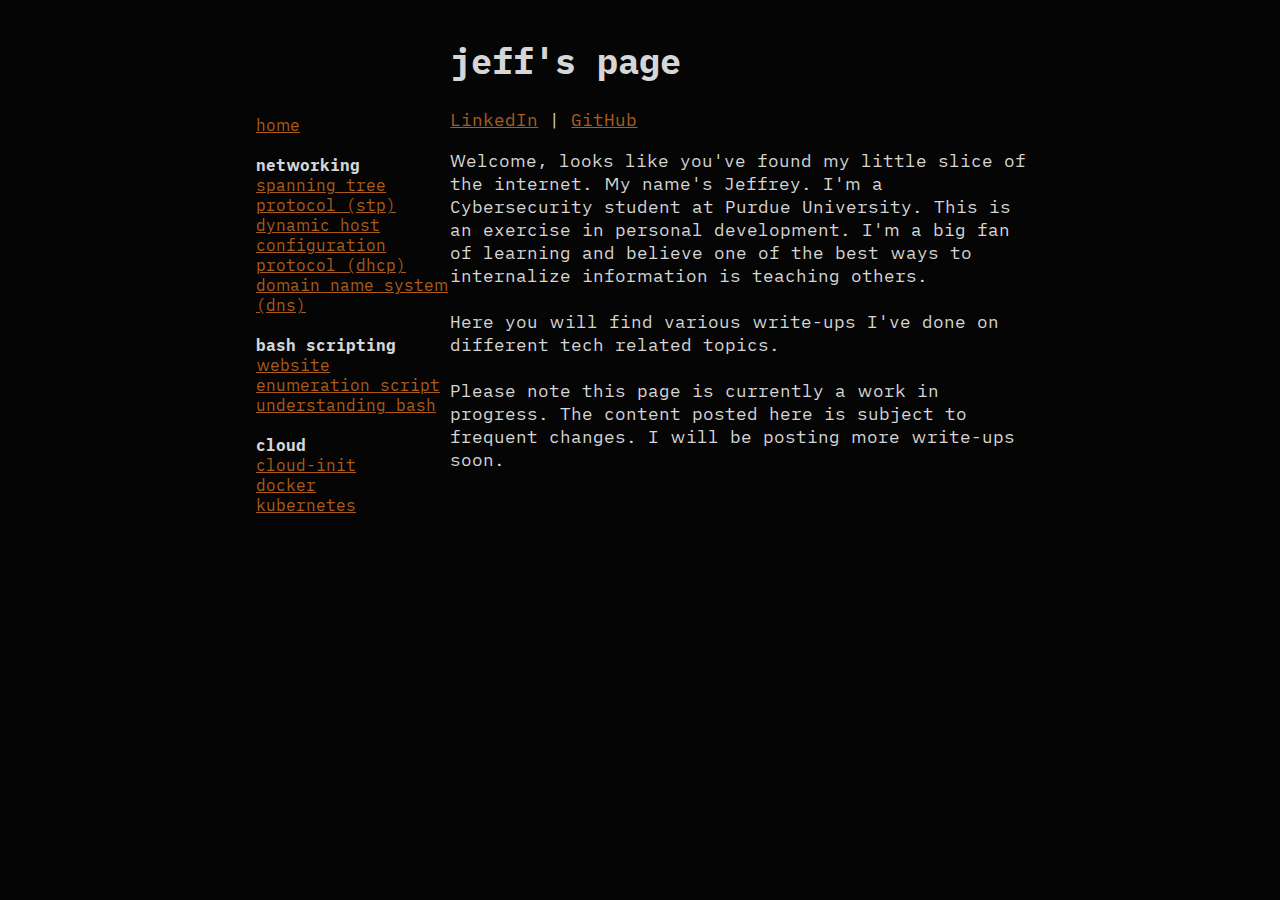
<file: index.html>
<!DOCTYPE html>

<head>
	<link rel="stylesheet" href="style.css">
</head>

<title>
Jeff's Page
</title>

<body>

<div id="Sidenav" class="sidenav">
 
  <a href="index.html">home</a> <br> <br>
  <li> networking </li>
    <a href="stp.html">spanning tree protocol (stp)</a> <br>
    <a href="dhcp.html"> dynamic host configuration protocol (dhcp)</a> <br>
    <a href="dns.html">domain name system (dns)</a> <br> <br>
  
  <li> bash scripting </li>
    <a href="enumeration.html">website enumeration script</a><br>
    <a href="basic.html">understanding bash</a> <br> <br>

  <li> cloud </li>
    <a href="cloud-init.html">cloud-init </a> <br>
    <a href="docker.html">docker</a><br>
    <a href="kubernetes.html">kubernetes</a><br>
</div>

<div id="center"> <h1 id="head"> jeff's page </h1> <a href="https://www.linkedin.com/in/jeffreysamuels22/">LinkedIn</a> | <a href="https://github.com/kippah2">GitHub</a> <p> Welcome, looks like you've found my little slice of the internet. My name's Jeffrey. I'm a Cybersecurity student at Purdue University. This is an exercise in personal development. I'm a big fan of learning and believe one of the best ways to internalize information is teaching others. <br> <br> Here you will find various write-ups I've done on different tech related topics. <br> <br> Please note this page is currently a work in progress. The content posted here is subject to frequent changes. I will be posting more write-ups soon.</p>  </div>


</body>
</file>
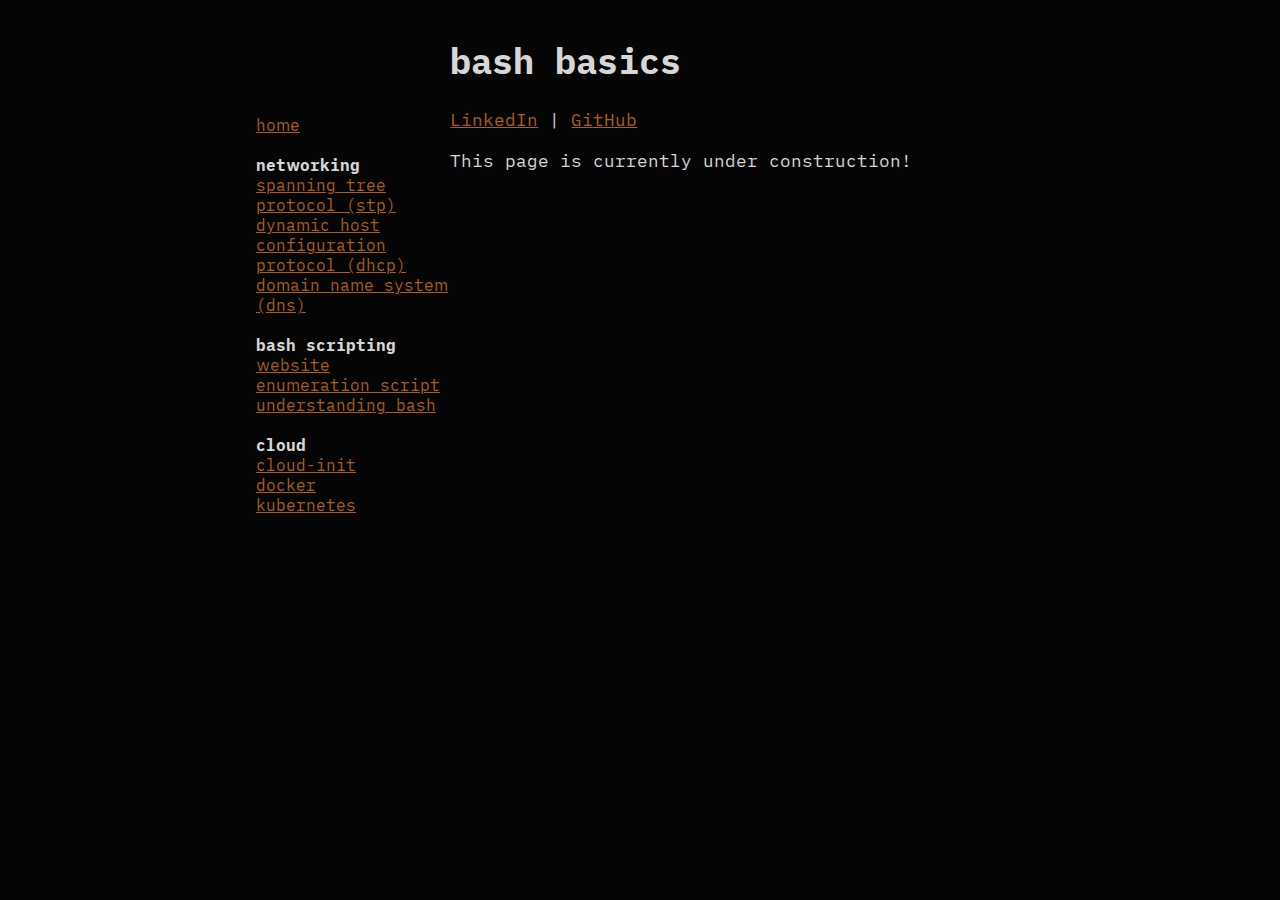
<file: basic.html>
<!DOCTYPE html>

<head>
	<link rel="stylesheet" href="style.css">
</head>

<title>
Jeff's Page
</title>

<body>

<div id="Sidenav" class="sidenav">
 
  <a href="index.html">home</a> <br> <br>
  <li> networking </li>
    <a href="stp.html">spanning tree protocol (stp)</a> <br>
    <a href="dhcp.html"> dynamic host configuration protocol (dhcp)</a> <br>
    <a href="dns.html">domain name system (dns)</a> <br> <br>
  
  <li> bash scripting </li>
    <a href="enumeration.html">website enumeration script</a><br>
    <a href="basic.html">understanding bash</a> <br> <br>

  <li> cloud </li>
    <a href="cloud-init.html">cloud-init </a> <br>
    <a href="docker.html">docker</a><br>
    <a href="kubernetes.html">kubernetes</a><br>
</div>

<div id="center"> <h1 id="head"> bash basics </h1> <a href="https://www.linkedin.com/in/jeffreysamuels22/">LinkedIn</a> | <a href="https://github.com/kippah2">GitHub</a> <p> This page is currently under construction! </p>  </div>


</body>
</file>
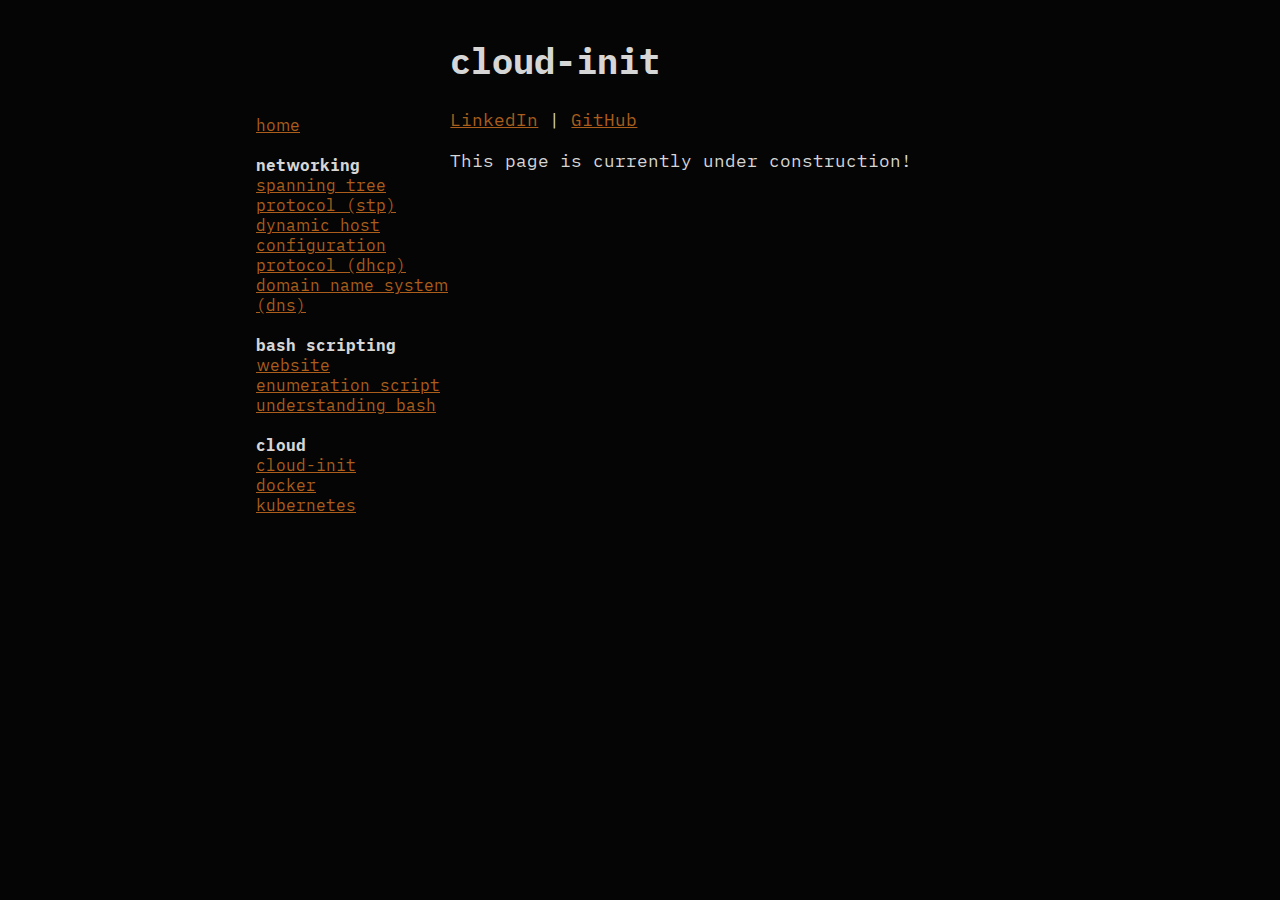
<file: cloud-init.html>
<!DOCTYPE html>

<head>
	<link rel="stylesheet" href="style.css">
</head>

<title>
Jeff's Page
</title>

<body>

<div id="Sidenav" class="sidenav">
 
  <a href="index.html">home</a> <br> <br>
  <li> networking </li>
    <a href="stp.html">spanning tree protocol (stp)</a> <br>
    <a href="dhcp.html"> dynamic host configuration protocol (dhcp)</a> <br>
    <a href="dns.html">domain name system (dns)</a> <br> <br>
  
  <li> bash scripting </li>
    <a href="enumeration.html">website enumeration script</a><br>
    <a href="basic.html">understanding bash</a> <br> <br>

  <li> cloud </li>
    <a href="cloud-init.html">cloud-init </a> <br>
    <a href="docker.html">docker</a><br>
    <a href="kubernetes.html">kubernetes</a><br>
</div>

<div id="center"> <h1 id="head"> cloud-init </h1> <a href="https://www.linkedin.com/in/jeffreysamuels22/">LinkedIn</a> | <a href="https://github.com/kippah2">GitHub</a> <p> This page is currently under construction! </p>  </div>


</body>
</file>
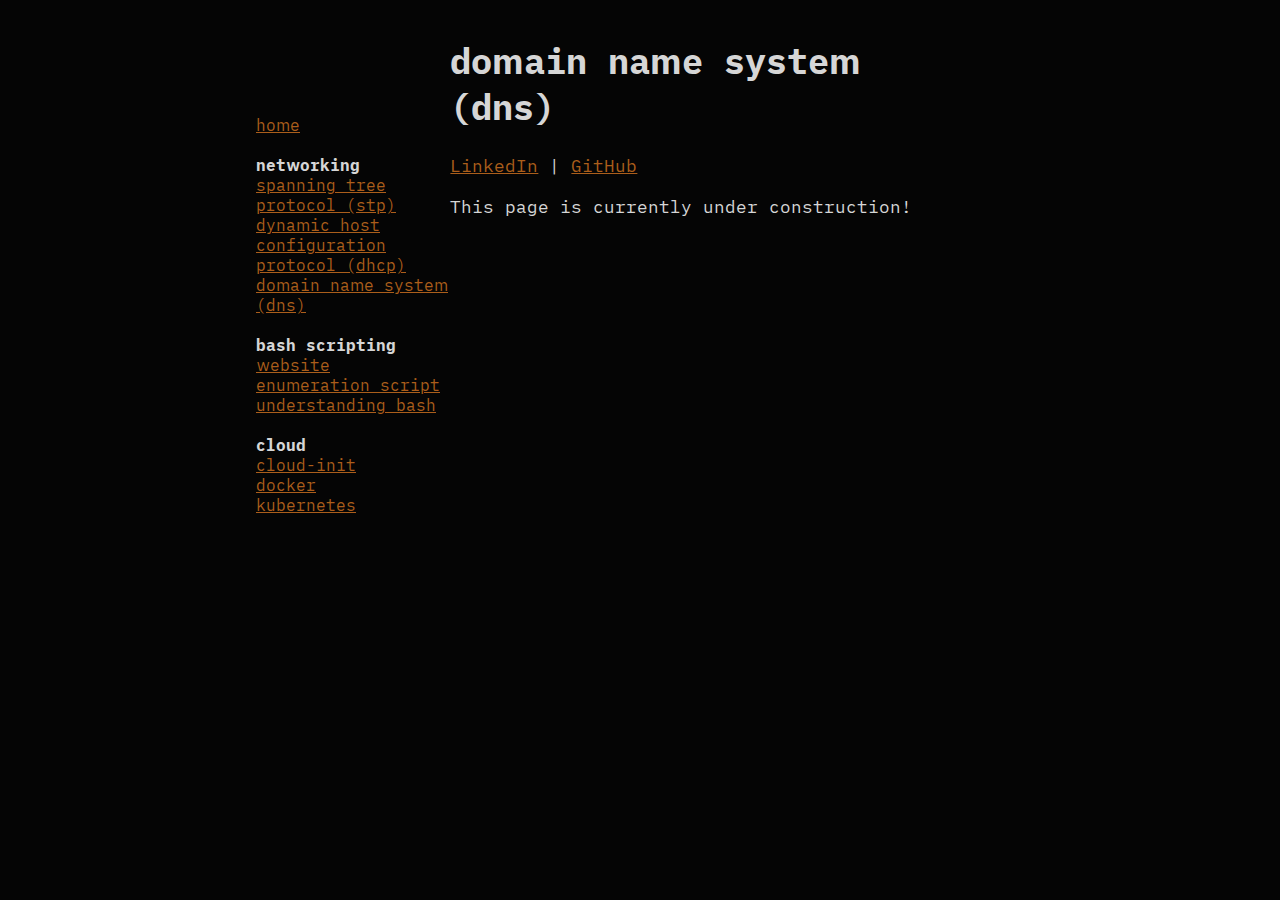
<file: dns.html>
<!DOCTYPE html>

<head>
	<link rel="stylesheet" href="style.css">
</head>

<title>
Jeff's Page
</title>

<body>

<div id="Sidenav" class="sidenav">
 
  <a href="index.html">home</a> <br> <br>
  <li> networking </li>
    <a href="stp.html">spanning tree protocol (stp)</a> <br>
    <a href="dhcp.html"> dynamic host configuration protocol (dhcp)</a> <br>
    <a href="dns.html">domain name system (dns)</a> <br> <br>
  
  <li> bash scripting </li>
    <a href="enumeration.html">website enumeration script</a><br>
    <a href="basic.html">understanding bash</a> <br> <br>

  <li> cloud </li>
    <a href="cloud-init.html">cloud-init </a> <br>
    <a href="docker.html">docker</a><br>
    <a href="kubernetes.html">kubernetes</a><br>
</div>

<div id="center"> <h1 id="head"> domain name system <br> (dns) </h1> <a href="https://www.linkedin.com/in/jeffreysamuels22/">LinkedIn</a> | <a href="https://github.com/kippah2">GitHub</a> <p> This page is currently under construction! </p>  </div>


</body>
</file>
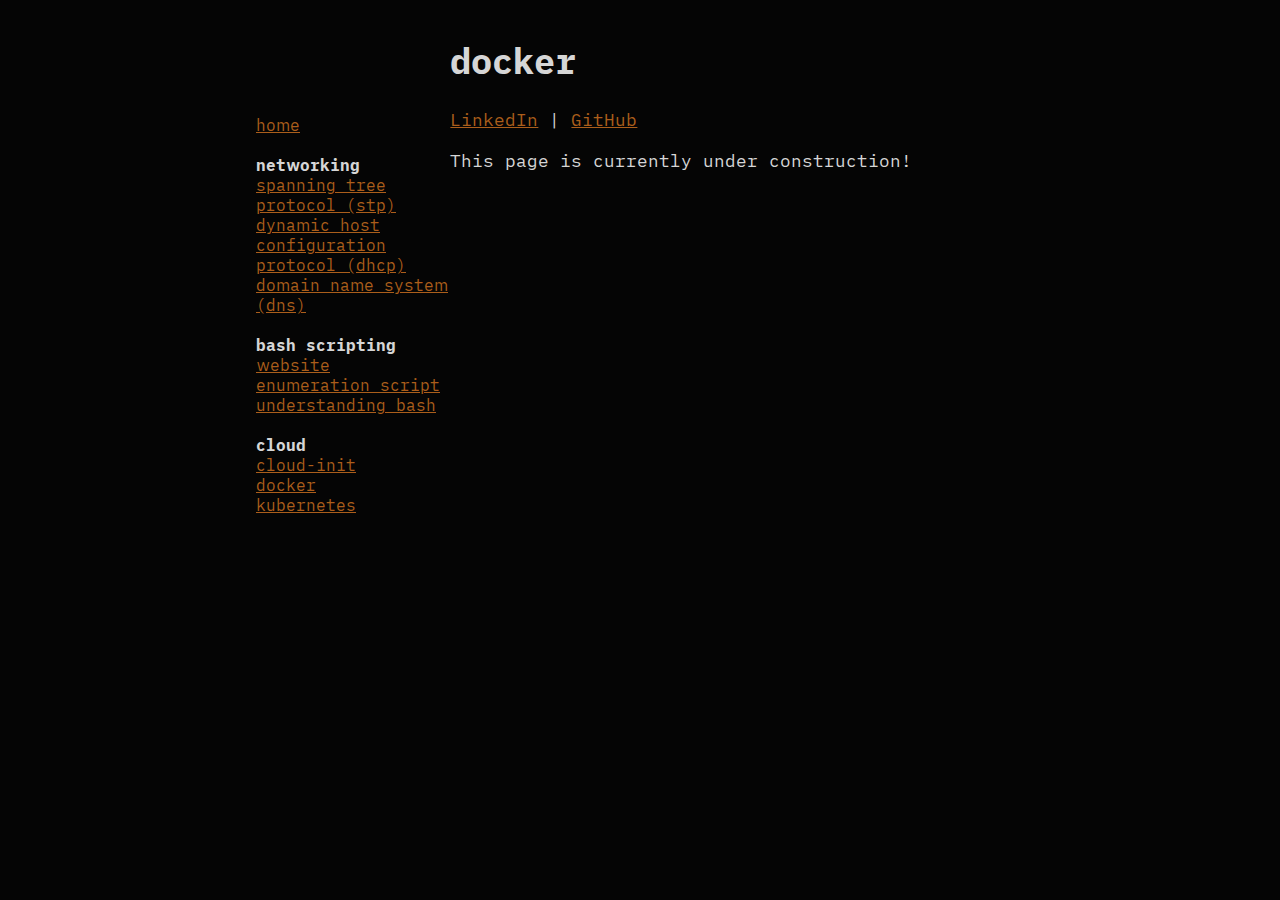
<file: docker.html>
<!DOCTYPE html>

<head>
	<link rel="stylesheet" href="style.css">
</head>

<title>
Jeff's Page
</title>

<body>

<div id="Sidenav" class="sidenav">
 
  <a href="index.html">home</a> <br> <br>
  <li> networking </li>
    <a href="stp.html">spanning tree protocol (stp)</a> <br>
    <a href="dhcp.html"> dynamic host configuration protocol (dhcp)</a> <br>
    <a href="dns.html">domain name system (dns)</a> <br> <br>
  
  <li> bash scripting </li>
    <a href="enumeration.html">website enumeration script</a><br>
    <a href="basic.html">understanding bash</a> <br> <br>

  <li> cloud </li>
    <a href="cloud-init.html">cloud-init </a> <br>
    <a href="docker.html">docker</a><br>
    <a href="kubernetes.html">kubernetes</a><br>
</div>

<div id="center"> <h1 id="head"> docker </h1> <a href="https://www.linkedin.com/in/jeffreysamuels22/">LinkedIn</a> | <a href="https://github.com/kippah2">GitHub</a> <p> This page is currently under construction! </p>  </div>


</body>
</file>
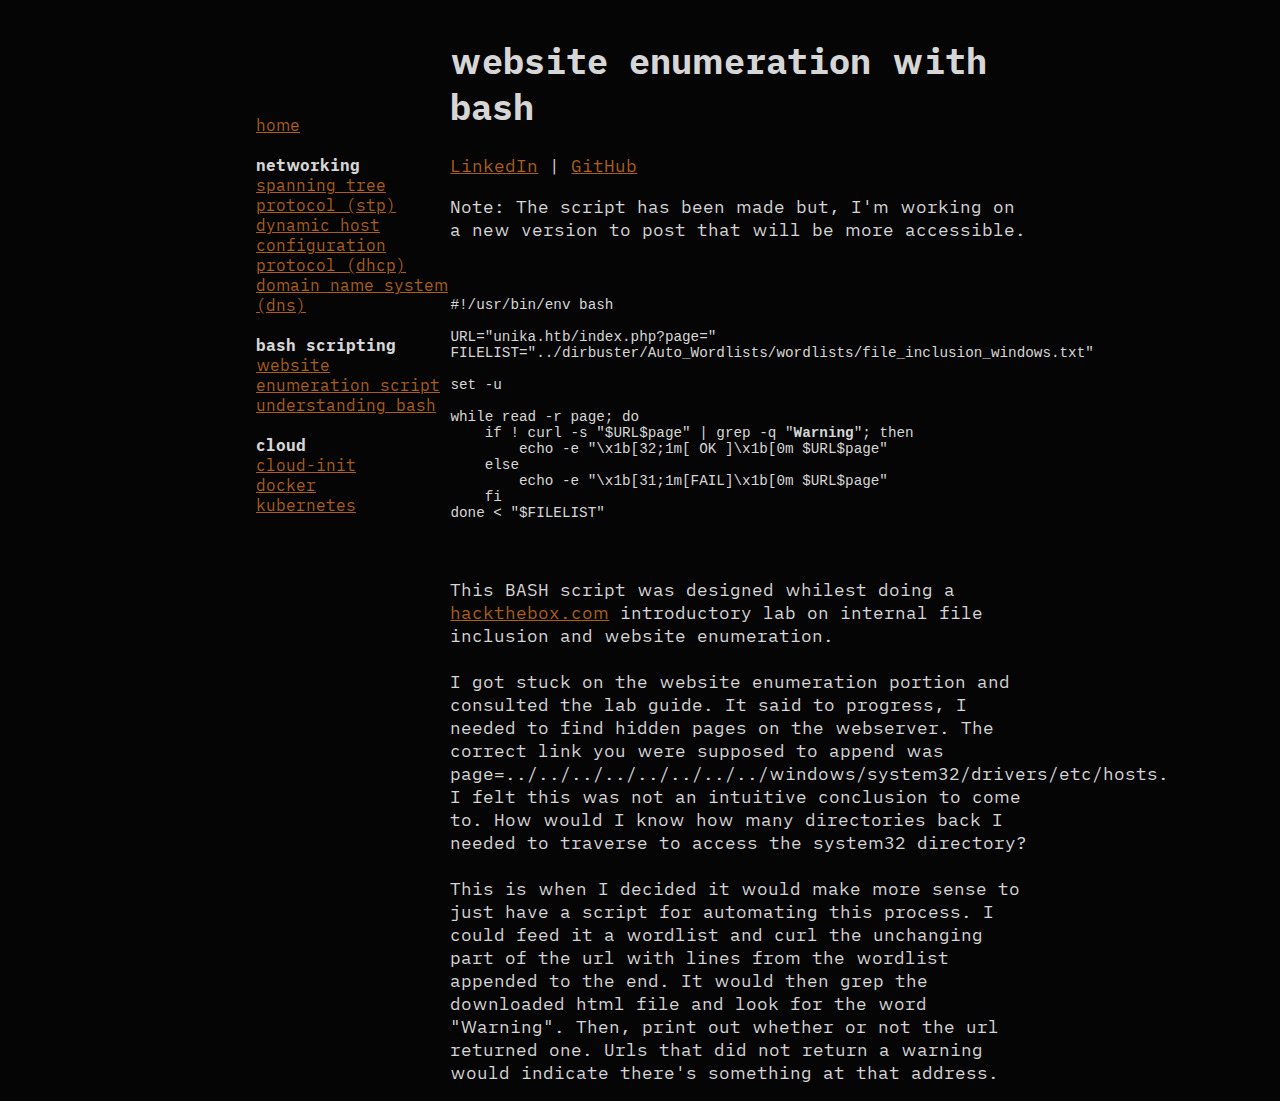
<file: enumeration.html>
<!DOCTYPE html>

<head>
	<link rel="stylesheet" href="style.css">
</head>

<title>
Jeff's Page
</title>

<body>

<div id="Sidenav" class="sidenav">
 
  <a href="index.html">home</a> <br> <br>
  <li> networking </li>
    <a href="stp.html">spanning tree protocol (stp)</a> <br>
    <a href="dhcp.html"> dynamic host configuration protocol (dhcp)</a> <br>
    <a href="dns.html">domain name system (dns)</a> <br> <br>
  
  <li> bash scripting </li>
    <a href="enumeration.html">website enumeration script</a><br>
    <a href="basic.html">understanding bash</a> <br> <br>

  <li> cloud </li>
    <a href="cloud-init.html">cloud-init </a> <br>
    <a href="docker.html">docker</a><br>
    <a href="kubernetes.html">kubernetes</a><br>
</div>

<div id="center"> <h1 id="head"> website enumeration with bash </h1> <a href="https://www.linkedin.com/in/jeffreysamuels22/">LinkedIn</a> | <a href="https://github.com/kippah2">GitHub</a> <p> 
Note: The script has been made but, I'm working on a new version to post that will be more accessible. <br> <br>

<pre class="webenum">
  <code class="language-bash">
#!/usr/bin/env bash

URL="unika.htb/index.php?page="
FILELIST="../dirbuster/Auto_Wordlists/wordlists/file_inclusion_windows.txt"

set -u

while read -r page; do
    if ! curl -s "$URL$page" | grep -q "<b>Warning</b>"; then
        echo -e "\x1b[32;1m[ OK ]\x1b[0m $URL$page"
    else
        echo -e "\x1b[31;1m[FAIL]\x1b[0m $URL$page"
    fi
done < "$FILELIST"
</code>
</pre>
</p> <br>

This BASH script was designed whilest doing a <a href="https://app.hackthebox.com/starting-point">hackthebox.com</a> introductory lab on internal file inclusion and website enumeration. <br> <br>

I got stuck on the website enumeration portion and consulted the lab guide. It said to progress, I needed to find hidden pages on the webserver. The correct link you were  supposed to append was <br> <a> page=../../../../../../../../windows/system32/drivers/etc/hosts</a>. <br> I felt this was not an intuitive conclusion to come to. How would I know how many directories back I needed to traverse to access the system32 directory? <br> <br>

This is when I decided it would make more sense to just have a script for automating this process. I could feed it a wordlist and curl the unchanging part of the url with lines from the wordlist appended to the end. It would then grep the downloaded html file and look for the word "Warning". Then, print out whether or not the url returned one. Urls that did not return a warning would indicate there's something at that address. </p>

</body>
</file>
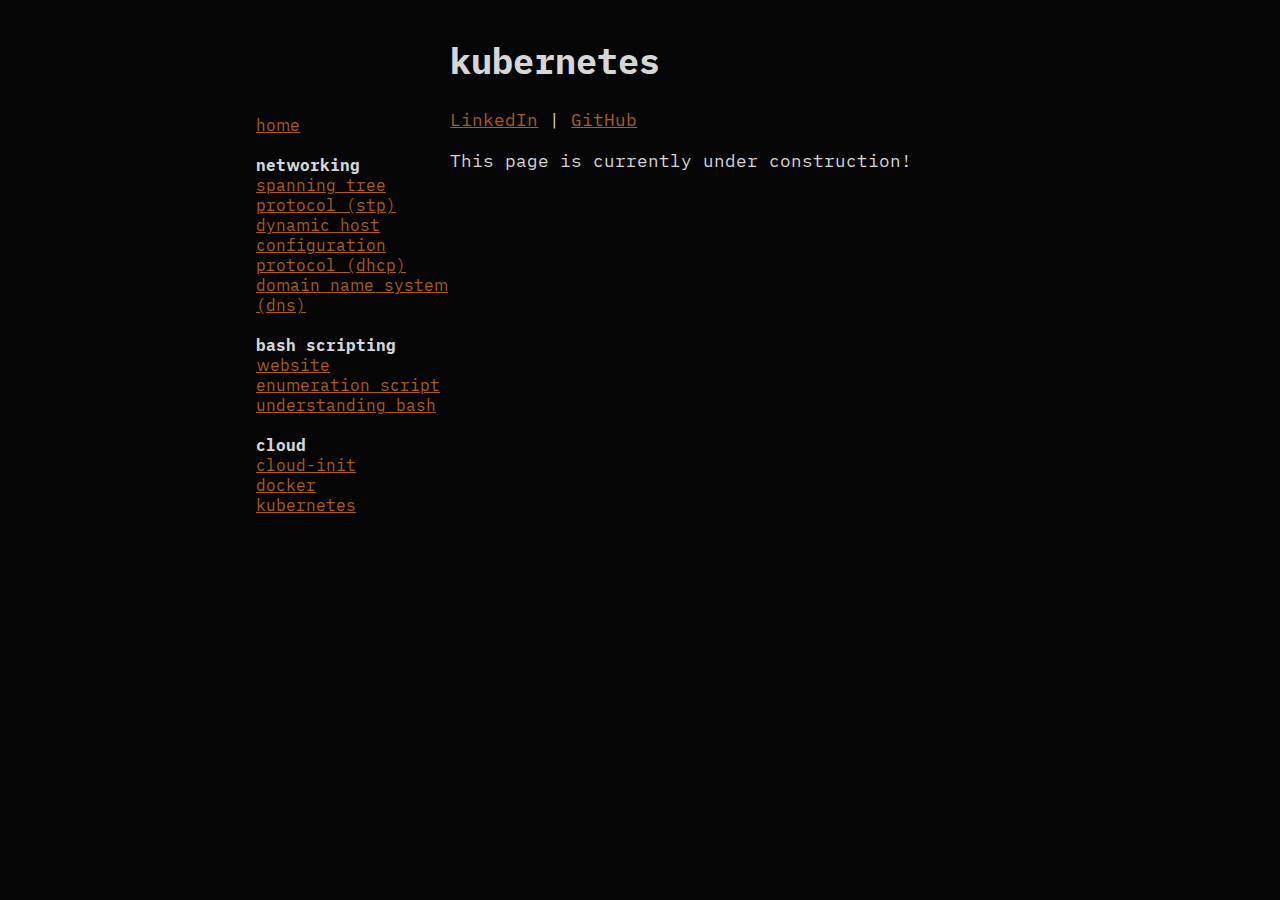
<file: kubernetes.html>
<!DOCTYPE html>

<head>
	<link rel="stylesheet" href="style.css">
</head>

<title>
Jeff's Page
</title>

<body>

<div id="Sidenav" class="sidenav">
 
  <a href="index.html">home</a> <br> <br>
  <li> networking </li>
    <a href="stp.html">spanning tree protocol (stp)</a> <br>
    <a href="dhcp.html"> dynamic host configuration protocol (dhcp)</a> <br>
    <a href="dns.html">domain name system (dns)</a> <br> <br>
  
  <li> bash scripting </li>
    <a href="enumeration.html">website enumeration script</a><br>
    <a href="basic.html">understanding bash</a> <br> <br>

  <li> cloud </li>
    <a href="cloud-init.html">cloud-init </a> <br>
    <a href="docker.html">docker</a><br>
    <a href="kubernetes.html">kubernetes</a><br>
</div>

<div id="center"> <h1 id="head"> kubernetes </h1> <a href="https://www.linkedin.com/in/jeffreysamuels22/">LinkedIn</a> | <a href="https://github.com/kippah2">GitHub</a> <p> This page is currently under construction! </p>  </div>


</body>
</file>
<file: style.css>
@font-face {
	font-family: 'iAWriterDuospace';
	src: url('Font/iAWriterDuospace-Regular.woff2') format("woff2");
}
@font-face {
	font-family: 'ia writer duospace';
	src: url('Font/iAWriterDuospace-Bold.woff2') format("woff2");
}

::selection {
	background: #ab5e1b;
	color: white;
}

body {
margin-top: 3%;
background-color: #050505;
color: #d6d6d6;
}


#head {
	font-family: ia writer duospace;
	font-weight: 700;
}
.sidenav {
	margin-top: 6%;
	height: 85%;
	width: 15%;
	position: fixed;
	left: 20%;
	z-index: 1;
	background-color: #050505;
	list-style: none;
	font-family: iAWriterDuospace;
	font-weight: 400;
}

li {
	font-family: ia writer duospace;
	list-style: none;
}

a:link {
	color: #ab5e1b;
}
a:visited {
	color: #ab5e1b;
}

img {
	max-width: 540px;
}

#center {
	margin-left: 35%;
	width: 580px;
	font-family: iAWriterDuospace;
	font-weight: 400;
	font-size: 1.1em;
}

.belowpic {
	font-size: .8em;
}
</file>
